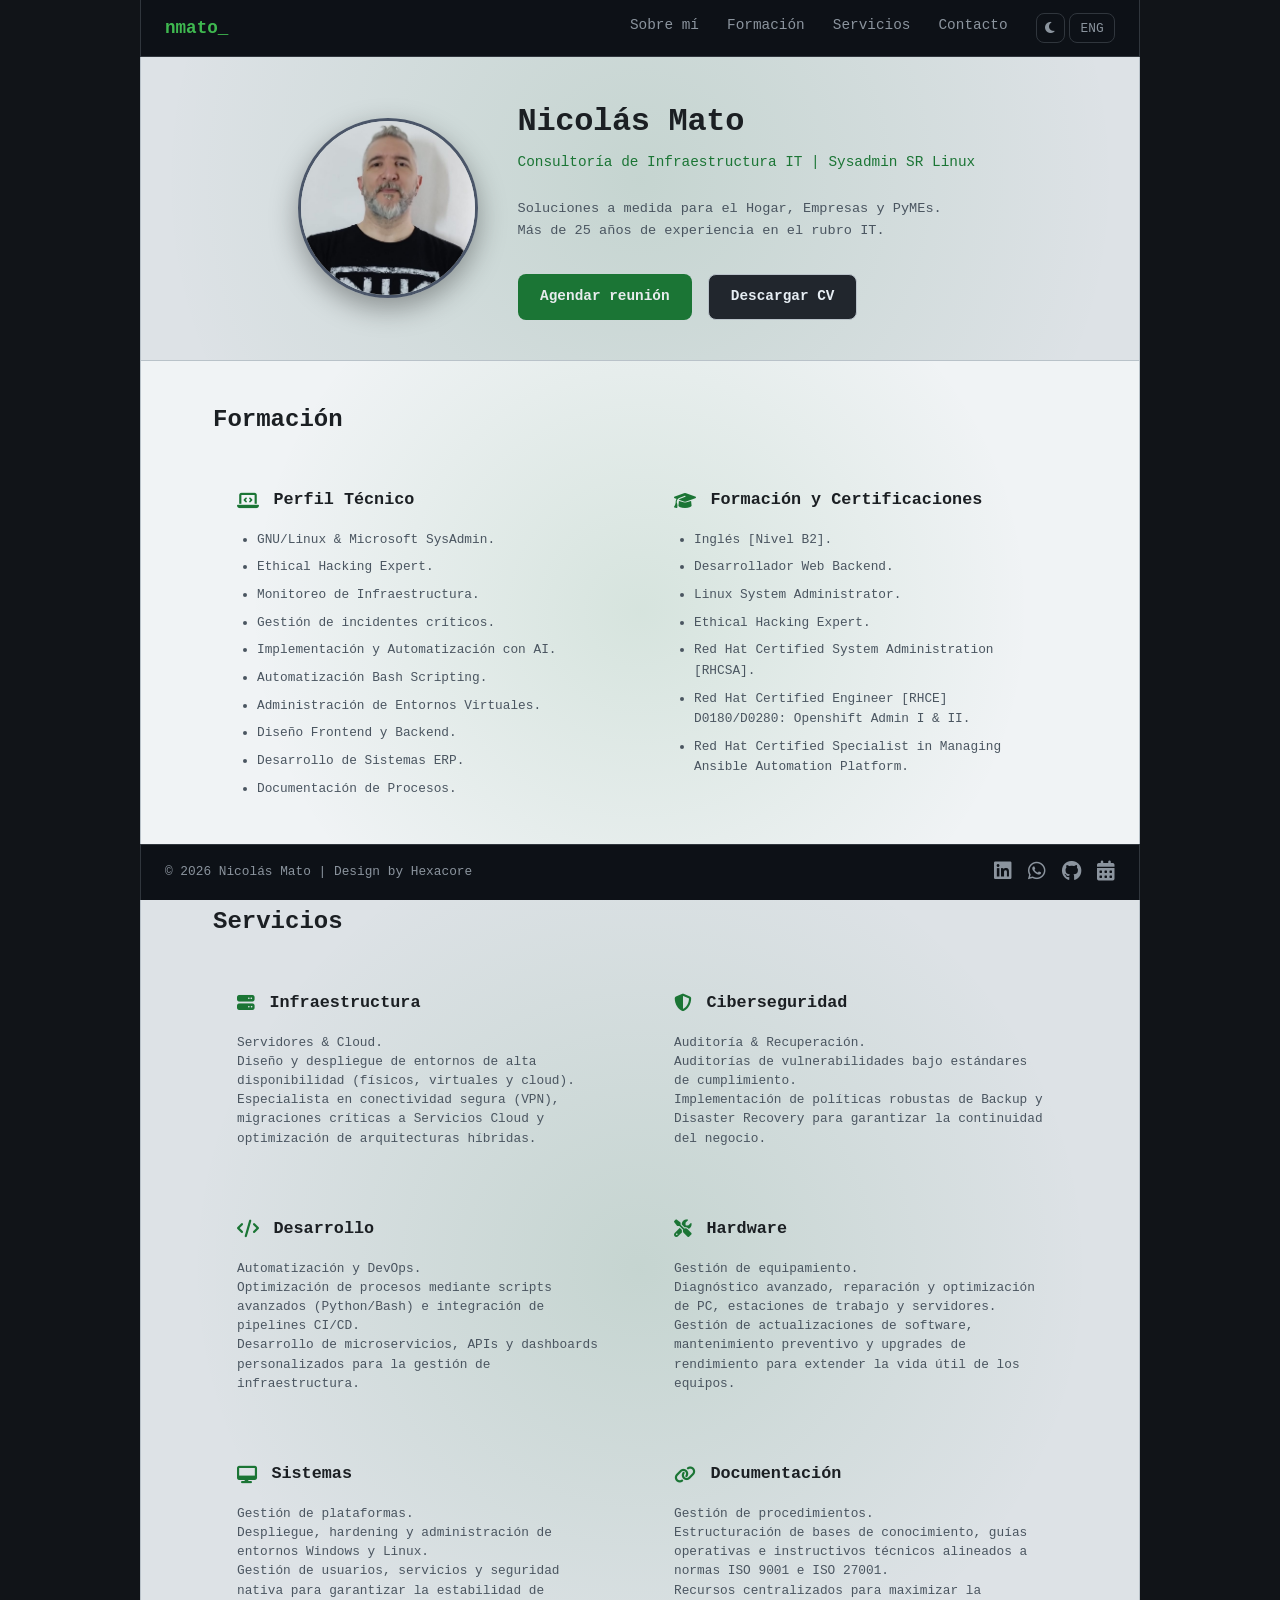
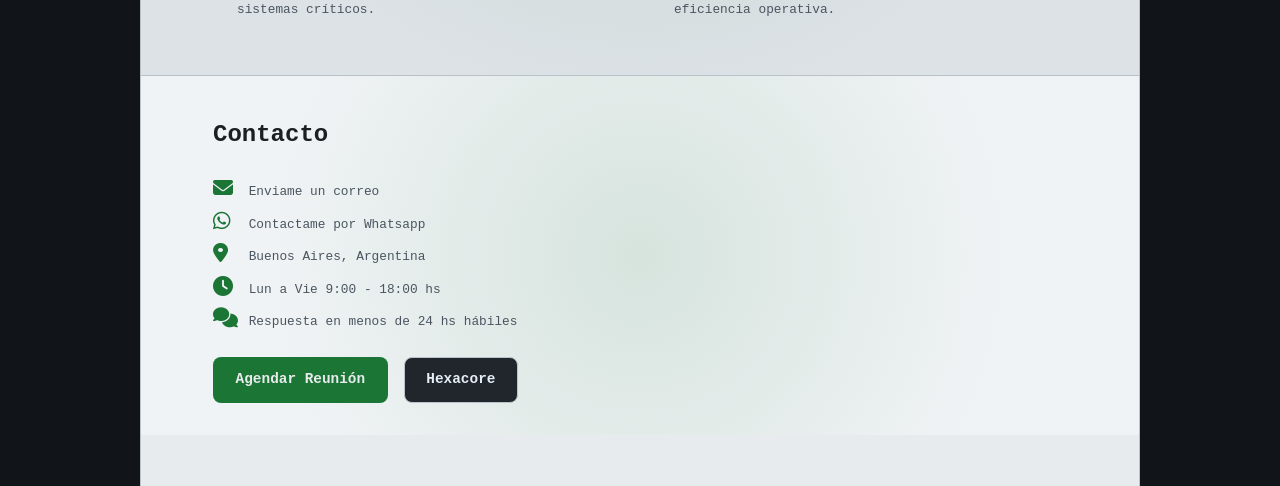
<file: index.html>
<!DOCTYPE html>
<html lang="es">

<head>
    <meta charset="UTF-8">
    <meta name="viewport" content="width=device-width, initial-scale=1.0">
    <meta http-equiv="Content-Security-Policy"
        content="default-src 'self'; base-uri 'self'; img-src 'self' data: https:; object-src 'none'; script-src 'self'; style-src 'self' https://fonts.googleapis.com https://cdnjs.cloudflare.com; font-src https://fonts.gstatic.com https://cdnjs.cloudflare.com data:; connect-src 'self'; form-action 'self'; upgrade-insecure-requests">
    <meta name="description" content="Consultoría de infraestructura IT y ciberseguridad para empresas. Especialista en GNU/Linux, Microsoft SysAdmin, monitoreo, automatización y continuidad operativa.">
    <meta name="author" content="Nicolás Mato">
    <meta name="robots" content="index, follow, max-image-preview:large, max-snippet:-1, max-video-preview:-1">
    <meta name="theme-color" content="#0f172a">
    <meta name="language" content="es-AR">
    <meta property="og:type" content="website">
    <meta property="og:site_name" content="Nicolás Mato | Infraestructura IT">
    <meta property="og:title" content="Nicolás Mato | Consultoría de Infraestructura IT y Ciberseguridad">
    <meta property="og:description" content="Consultoría especializada en infraestructura IT, GNU/Linux, Microsoft SysAdmin, monitoreo, automatización y continuidad operativa para empresas.">
    <meta property="og:url" content="https://nicolasmato.com.ar/">
    <meta property="og:image" content="https://nicolasmato.com.ar/img/og-card.png">
    <meta property="og:image:type" content="image/png">
    <meta property="og:image:width" content="1200">
    <meta property="og:image:height" content="1200">
    <meta property="og:image:alt" content="Nicolás Mato - Consultoría de infraestructura IT">
    <meta property="og:locale" content="es_AR">
    <meta name="twitter:card" content="summary_large_image">
    <meta name="twitter:title" content="Nicolás Mato | Consultoría de Infraestructura IT">
    <meta name="twitter:description" content="Infraestructura IT, ciberseguridad, automatización, monitoreo y continuidad operativa para empresas.">
    <meta name="twitter:image" content="https://nicolasmato.com.ar/img/og-card.png">
    <meta name="twitter:image:alt" content="Nicolás Mato - Infraestructura IT">
    <title>Nicolás Mato | Consultoría de Infraestructura IT y Ciberseguridad</title>
    <link rel="canonical" href="https://nicolasmato.com.ar/">
    <link rel="icon" href="img/alien.png" type="image/png" title="Nicolás Mato | Consultoría de Infraestructura IT y Ciberseguridad">
    <link rel="preconnect" href="https://fonts.googleapis.com">
    <link rel="preconnect" href="https://fonts.gstatic.com" crossorigin>
    <link
        href="https://fonts.googleapis.com/css2?family=JetBrains+Mono:wght@400;500;600&family=Plus+Jakarta+Sans:wght@400;500;600;700&display=swap"
        rel="stylesheet">
    <link rel="stylesheet" href="https://cdnjs.cloudflare.com/ajax/libs/font-awesome/6.5.1/css/all.min.css"
        crossorigin="anonymous" integrity="sha384-t1nt8BQoYMLFN5p42tRAtuAAFQaCQODekUVeKKZrEnEyp4H2R0RHFz0KWpmj7i8g">
    <link rel="stylesheet" href="css/styles.css">
</head>

<body>
    <header class="header">
        <nav class="nav container">
            <a href="#" class="logo">nmato<span class="logo-cursor">_</span></a>
            <ul class="nav-links" id="main-menu">
                <li><a href="#sobre-mi" data-i18n="nav.about">Sobre mí</a></li>
                <li><a href="#skills" data-i18n="nav.skills">Formación</a></li>
                <li><a href="#services" data-i18n="nav.services">Servicios</a></li>
                <li><a href="#contacto" data-i18n="nav.contact">Contacto</a></li>
                <li class="nav-btn-group">
                    <button type="button" id="theme-switch" class="theme-btn" aria-label="Cambiar tema"><i class="fa-solid fa-sun"></i></button>
                    <button type="button" id="lang-switch" class="lang-btn" aria-label="Cambiar idioma a inglés">ENG</button>
                </li>
            </ul>
            <button type="button" class="nav-toggle" aria-label="Abrir menú" aria-expanded="false"
                aria-controls="main-menu">
                <span></span><span></span><span></span>
            </button>
        </nav>
    </header>

    <main>
        <section id="sobre-mi" class="hero">
            <div class="hero-bg" aria-hidden="true"></div>
            <div class="container hero-inner">
                <div class="hero-flex">
                    <div class="hero-avatar">
                        <img src="img/nmato.jpg" alt="Nicolas Mato" width="180" height="180">
                    </div>
                    <div class="hero-content">
                        <h1 class="hero-title">Nicolás Mato</h1>
                        <p class="hero-tagline" data-i18n="hero.tagline">Consultoría de Infraestructura IT | Ingeniero
                            SR
                            Unix/Linux</p>
                        <p class="hero-desc"><span data-i18n="hero.desc.line2"></span><br><span
                                data-i18n="hero.desc.line3.prefix"></span><span id="years-exp"></span><span
                                data-i18n="hero.desc.line3.suffix"></span></p>
                        <div class="hero-cta">
                            <a href="https://calendly.com/nmato/new-meeting" class="btn btn-primary" target="_blank"
                                rel="noopener noreferrer" data-i18n="hero.cta.meeting">Agendar reunión</a>
                            <a id="cv-download" href="cv/cv_spa.pdf" class="btn btn-secondary" download data-i18n="hero.cta.cv">Descargar
                                CV</a>
                        </div>
                    </div>
                </div>
            </div>
        </section>

        <section id="skills" class="section skills">
            <div class="container">
                <h2 class="section-title" data-i18n="nav.skills">Formación</h2>
                <div class="cards">
                    <div class="card">
                        <div class="card-header">
                            <h3><i class="card-icon fa-solid fa-laptop-code" aria-hidden="true"></i> <span data-i18n="skills.title">Perfil
                                    Técnico</span></h3>
                        </div>
                        <div class="card-body">
                            <ul class="skills-list" data-lang-block="es">
                                <li>GNU/Linux & Microsoft SysAdmin.</li>
                                <li>Ethical Hacking Expert.</li>
                                <li>Monitoreo de Infraestructura.</li>
                                <li>Gestión de incidentes críticos.</li>
                                <li>Implementación y Automatización con AI.</li>
                                <li>Automatización Bash Scripting.</li>
                                <li>Administración de Entornos Virtuales.</li>
                                <li>Diseño Frontend y Backend.</li>
                                <li>Desarrollo de Sistemas ERP.</li>
                                <li>Documentación de Procesos.</li>
                            </ul>
                            <ul class="skills-list hidden" data-lang-block="en">
                                <li>GNU/Linux & Microsoft SysAdmin.</li>
                                <li>Ethical Hacking Expert.</li>
                                <li>Infrastructure Monitoring.</li>
                                <li>Critical Incident Management.</li>
                                <li>AI Implementation and Automation.</li>
                                <li>Bash Scripting Automation.</li>
                                <li>Virtual Environment Administration.</li>
                                <li>Frontend and Backend Design.</li>
                                <li>ERP Systems Development.</li>
                                <li>Process Documentation.</li>
                            </ul>
                        </div>
                    </div>
                    <div class="card">
                        <div class="card-header">
                            <h3><i class="card-icon fa-solid fa-graduation-cap" aria-hidden="true"></i> <span
                                    data-i18n="education.title">Formación y Certificaciones</span></h3>
                        </div>
                        <div class="card-body">
                            <ul class="skills-list" data-lang-block="es">
                                <li>Inglés [Nivel B2].</li>
                                <li>Desarrollador Web Backend.</li>
                                <li>Linux System Administrator.</li>
                                <li>Ethical Hacking Expert.</li>
                                <li>Red Hat Certified System Administration [RHCSA].</li>
                                <li>Red Hat Certified Engineer [RHCE] D0180/D0280: Openshift Admin I & II.</li>
                                <li>Red Hat Certified Specialist in Managing Ansible Automation Platform.
                                </li>
                            </ul>
                            <ul class="skills-list hidden" data-lang-block="en">
                                <li>English [B2 Level].</li>
                                <li>Backend Web Developer.</li>
                                <li>Linux System Administrator.</li>
                                <li>Ethical Hacking Expert.</li>
                                <li>Red Hat Certified System Administration [RHCSA].</li>
                                <li>Red Hat Certified Engineer [RHCE] D0180/D0280: Openshift Admin I & II.</li>
                                <li>Red Hat Certified Specialist in Managing Ansible Automation Platform.
                                </li>
                            </ul>
                        </div>
                    </div>
                </div>
            </div>
        </section>

        <section id="services" class="section services">
            <div class="container">
                <h2 class="section-title" data-i18n="services.title">Servicios</h2>
                <div class="cards">
                    <div class="card">
                        <div class="card-header">
                            <h3><i class="card-icon fa-solid fa-server" aria-hidden="true"></i> <span
                                    data-i18n="services.infrastructure.title">Infraestructura</span></h3>
                        </div>

                        <div class="card-body">
                            <p data-i18n="services.infrastructure.detail">Diseño y despliegue de entornos de alta
                                disponibilidad (físicos, virtuales y cloud). Especialista en conectividad segura (VPN),
                                migraciones críticas a Servicios Cloud y optimización de arquitecturas híbridas.</p>
                        </div>
                    </div>
                    <div class="card">
                        <div class="card-header">
                            <h3><i class="card-icon fa-solid fa-shield-halved" aria-hidden="true"></i> <span
                                    data-i18n="services.security.title">Ciberseguridad</span></h3>
                        </div>

                        <div class="card-body">
                            <p data-i18n="services.security.detail">Auditoría de vulnerabilidades bajo estándares de
                                cumplimiento. Implementación de políticas robustas de Backup y Disaster Recovery para
                                garantizar la continuidad del negocio.</p>
                        </div>
                    </div>
                    <div class="card">
                        <div class="card-header">
                            <h3><i class="card-icon fa-solid fa-code" aria-hidden="true"></i> <span
                                    data-i18n="services.development.title">Desarrollo</span></h3>
                        </div>

                        <div class="card-body">
                            <p data-i18n="services.development.detail">Optimización de procesos mediante scripts
                                avanzados (Python/Bash) e integración de pipelines CI/CD. Desarrollo de microservicios,
                                APIs y dashboards personalizados para la gestión de infraestructura.</p>
                        </div>
                    </div>
                    <div class="card">
                        <div class="card-header">
                            <h3><i class="card-icon fa-solid fa-screwdriver-wrench" aria-hidden="true"></i> <span
                                    data-i18n="services.hardware.title">Hardware &amp; Software</span></h3>
                        </div>

                        <div class="card-body">
                            <p data-i18n="services.hardware.detail">Diagnóstico avanzado, reparación y optimización de
                                estaciones de trabajo y servidores. Gestión de actualizaciones de software,
                                mantenimiento preventivo y upgrades de rendimiento para extender la vida útil de los
                                activos.</p>
                        </div>
                    </div>
                    <div class="card">
                        <div class="card-header">
                            <h3><i class="card-icon fa-solid fa-desktop" aria-hidden="true"></i> <span
                                    data-i18n="services.os.title">Sistemas Operativos</span></h3>
                        </div>

                        <div class="card-body">
                            <p data-i18n="services.os.detail">Despliegue, hardening y administración de entornos Windows
                                y Linux. Gestión de usuarios, servicios y seguridad nativa para garantizar la
                                estabilidad de sistemas críticos.</p>
                        </div>
                    </div>
                    <div class="card">
                        <div class="card-header">
                            <h3><i class="card-icon fa-solid fa-link" aria-hidden="true"></i> <span
                                    data-i18n="services.documentation.title">Documentación</span></h3>
                        </div>

                        <div class="card-body">
                            <p data-i18n="services.documentation.detail">Estructuración de bases de conocimiento, guías
                                operativas e instructivos técnicos alineados a normas ISO 9001 e ISO 27001. Recursos
                                centralizados para maximizar la eficiencia operativa.</p>
                        </div>
                    </div>
                </div>
            </div>
        </section>

        <section id="contacto" class="section contact">
            <div class="container">
                <h2 class="section-title" data-i18n="contact.title">Contacto</h2>
                <div class="contact-info">
                    <p class="contact-item"><i class="fa-solid fa-envelope" aria-hidden="true"></i> <a id="contact-email"
                            class="contact-email-link" href="#" rel="nofollow" data-i18n="contact.emailLink">Enviame un
                            correo</a></p>
                    <p class="contact-item"><i class="fa-brands fa-whatsapp" aria-hidden="true"></i> <a
                            href="https://api.whatsapp.com/send?phone=5491123923138" target="_blank"
                            rel="noopener noreferrer" data-i18n="contact.whatsappLink">Contactame por Whatsapp</a></p>
                    <p class="contact-item"><i class="fa-solid fa-location-dot" aria-hidden="true"></i> <span
                            data-i18n="contact.location">Buenos Aires, Argentina</span></p>
                    <p class="contact-item"><i class="fa-solid fa-clock" aria-hidden="true"></i> <span data-i18n="contact.hours">Lun a Vie
                            9:00 - 18:00 hs</span></p>
                    <p class="contact-item"><i class="fa-solid fa-comments" aria-hidden="true"></i> <span
                            data-i18n="contact.responseTime">Respuesta en menos de 24 hs hábiles</span></p>

                </div>
                <div class="contact-actions">
                    <a href="https://calendly.com/nmato/new-meeting" class="btn btn-primary" target="_blank"
                        rel="noopener noreferrer" data-i18n="contact.meeting">Agendar Reunión</a>
                    <a href="https://hexacore.com.ar" class="btn btn-outline" target="_blank"
                        rel="noopener noreferrer">Hexacore</a>
                </div>
            </div>
        </section>

    </main>

    <footer class="footer">
        <div class="container footer-inner">
            <p class="footer-text">© 2026 Nicolás Mato | Design by <a href="https://hexacore.com.ar" target="_blank"
                    rel="noopener noreferrer">Hexacore</a></p>
            <div class="footer-social">
                <a href="https://linkedin.com/in/nmato" target="_blank" rel="noopener noreferrer" aria-label="LinkedIn"><i
                        class="fa-brands fa-linkedin" aria-hidden="true"></i></a>
                <a href="https://api.whatsapp.com/send?phone=5491123923138" target="_blank" rel="noopener noreferrer"
                    aria-label="WhatsApp"><i class="fa-brands fa-whatsapp" aria-hidden="true"></i></a>
                <a href="https://github.com/nmatossh" target="_blank" rel="noopener noreferrer" aria-label="GitHub"><i
                        class="fa-brands fa-github" aria-hidden="true"></i></a>
                <a href="https://calendly.com/nmato/new-meeting" target="_blank" rel="noopener noreferrer" aria-label="Calendly"><i
                        class="fa-solid fa-calendar-days" aria-hidden="true"></i></a>
            </div>
        </div>
    </footer>

    <script src="js/scripts.js"></script>
</body>

</html>
</file>
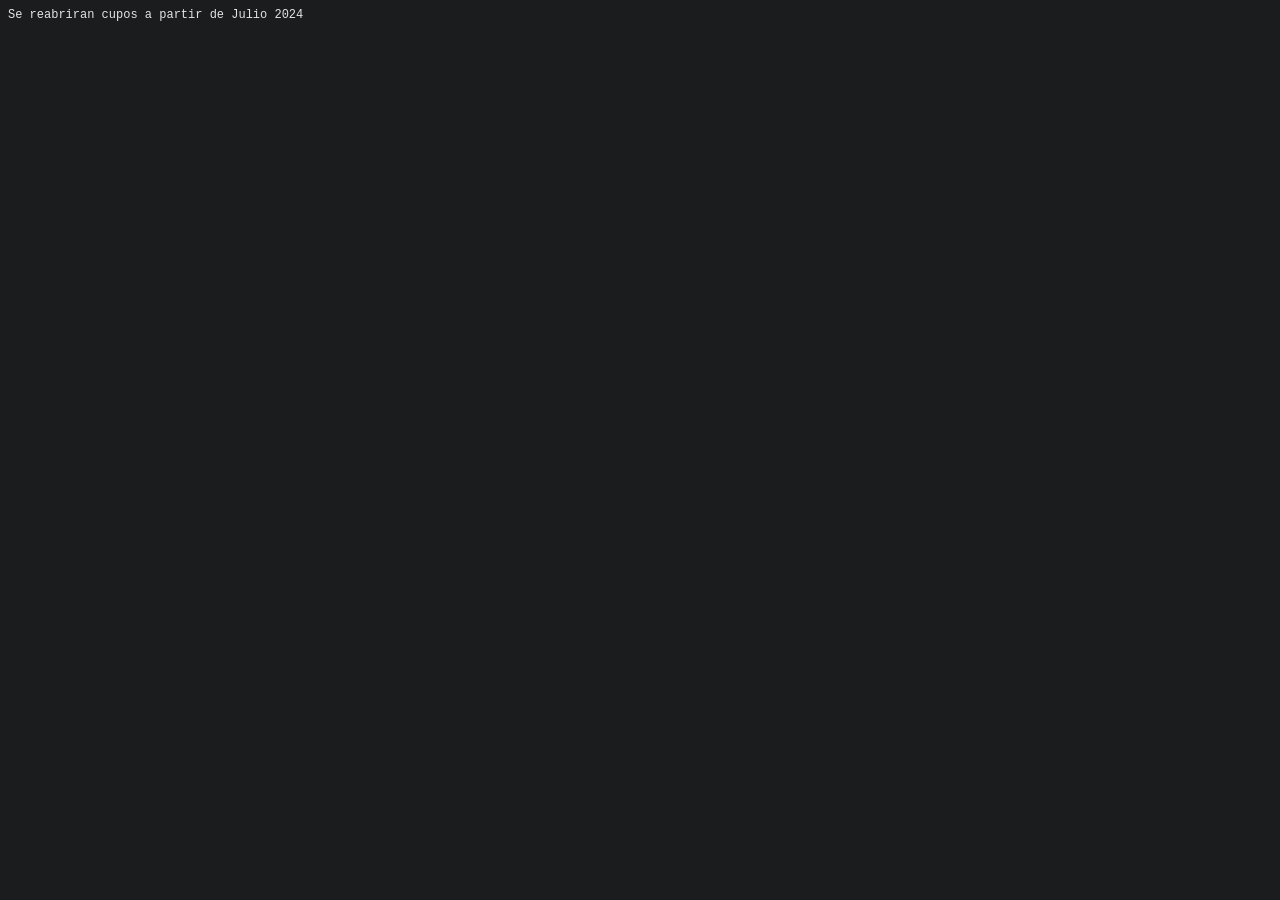
<file: consult.html>
<!DOCTYPE html>
<html lang="es">
<head>
<title>[nmato@consultancy]</title>
<meta http-equiv="Content-Type" content="text/html; charset=utf-8">
<style type="text/css">
body, td, th {
font-size: 12px;
font-family: Consolas, "Andale Mono", "Lucida Console", "Lucida Sans Typewriter", Monaco, "Courier New", monospace;
font-style: normal;
font-weight: normal;
color: #E4E4E4;
}
body {
background-color: #1B1C1D;
}
a:link, a:visited, a:active {
color: #6086E0;
}
a:hover {
color: #1D16AA;
}
</style>
</head>
<body>    
Se reabriran cupos a partir de Julio 2024
</body>
</html>
</file>
<file: css/styles.css>
:root {
    --bg: #0d1117;
    --bg-elevated: #161b22;
    --bg-card: #21262d;
    --border: #30363d;
    --text: #e6edf3;
    --text-muted: #8b949e;
    --accent: #3fb950;
    --accent-hover: #56d364;
    --accent-dim: rgba(63, 185, 80, 0.1);
    --radius: 8px;
    --radius-lg: 12px;
    --font-sans: 'Plus Jakarta Sans', system-ui, sans-serif;
    --font-mono: 'JetBrains Mono', ui-monospace, monospace;
    --transition: 0.2s ease;
    --section-pad-top: 2.5rem;
    --section-pad-bottom: 2rem;
    --html-bg: #111418;
    --header-bg: rgba(13, 17, 23, 0.85);
    --shadow: rgba(0, 0, 0, 0.3);
    --section-bg: var(--bg);
    --avatar-border: #30363d;
    --btn-secondary-bg: #dce1e4;
    --btn-secondary-hover-bg: #f0f3f5;
    --btn-secondary-text: #1b1f23;
}

[data-theme="light"] {
    --bg: #e8ebed;
    --bg-elevated: #f0f3f5;
    --bg-card: #dce1e4;
    --border: #b9c2c9;
    --text: #1b1f23;
    --text-muted: #4a5560;
    --accent: #1b7535;
    --accent-hover: #145a27;
    --accent-dim: rgba(27, 117, 53, 0.12);
    --html-bg: #111418;
    --header-bg: rgba(232, 235, 237, 0.85);
    --shadow: rgba(0, 0, 0, 0.06);
    --section-bg: #dde2e6;
    --avatar-border: #4a5568;
    --btn-secondary-bg: #21262d;
    --btn-secondary-hover-bg: #161b22;
    --btn-secondary-text: #e6edf3;
}

*,
*::before,
*::after {
    box-sizing: border-box;
}

html {
    scroll-behavior: smooth;
    background-color: var(--html-bg);
    transition: background-color 0.3s ease;
}

body {
    margin: 0 auto;
    max-width: 1000px;
    min-height: 100vh;
    position: relative;
    font-family: var(--font-mono);
    font-size: 1rem;
    line-height: 1.6;
    color: var(--text);
    background: var(--bg);
    -webkit-font-smoothing: antialiased;
    border-left: 1px solid var(--border);
    border-right: 1px solid var(--border);
    padding-bottom: 3.5rem;
    transition: background var(--transition), color var(--transition), border-color var(--transition);
}

a {
    color: var(--accent);
    text-decoration: none;
    transition: color var(--transition);
}

a:hover {
    color: var(--accent-hover);
}

.container {
    width: 100%;
    max-width: 1000px;
    margin: 0 auto;
    padding: 0 1.5rem;
}

.header,
.footer {
    --bg: #0d1117;
    --bg-elevated: #161b22;
    --bg-card: #21262d;
    --border: #30363d;
    --text: #e6edf3;
    --text-muted: #8b949e;
    --accent: #3fb950;
    --accent-hover: #56d364;
    --accent-dim: rgba(63, 185, 80, 0.1);
    --header-bg: rgba(13, 17, 23, 0.85);
    --shadow: rgba(0, 0, 0, 0.3);
}

.header {
    position: fixed;
    top: 0;
    left: 0;
    right: 0;
    max-width: 1000px;
    margin: 0 auto;
    z-index: 100;
    background: #0d1117;
    backdrop-filter: blur(12px);
    border-bottom: 1px solid var(--border);
    border-left: 1px solid var(--border);
    border-right: 1px solid var(--border);
    transition: background var(--transition), border-color var(--transition);
}

.nav {
    position: relative;
    display: flex;
    align-items: center;
    justify-content: space-between;
    height: 3.5rem;
}

.logo {
    font-family: var(--font-mono);
    font-weight: 600;
    font-size: 1.1rem;
    color: var(--accent);
}

.logo:hover {
    color: var(--accent-hover);
}

.logo-cursor {
    display: inline-block;
    color: inherit;
    animation: blink 0.8s step-end infinite;
}

@keyframes blink {

    0%,
    50% {
        opacity: 1;
    }

    51%,
    100% {
        opacity: 0;
    }
}

.nav-links {
    display: flex;
    gap: 1.75rem;
    list-style: none;
    margin: 0;
    padding: 0;
}

.nav-links a {
    color: var(--text-muted);
    font-size: 0.9rem;
    font-weight: 500;
}

.nav-links a:hover {
    color: var(--text);
}

.nav-btn-group {
    display: flex;
    align-items: center;
    gap: 4px;
}

.lang-btn,
.theme-btn {
    display: inline-flex;
    align-items: center;
    justify-content: center;
    background: none;
    border: 1px solid var(--border);
    color: var(--text-muted);
    font-family: var(--font-mono);
    font-size: 0.8rem;
    height: 1.85rem;
    border-radius: var(--radius);
    cursor: pointer;
    transition: color var(--transition), border-color var(--transition), transform var(--transition);
    box-sizing: border-box;
}

.lang-btn {
    padding: 0 0.65rem;
}

.theme-btn {
    width: 1.85rem;
    padding: 0;
}

.lang-btn:hover,
.theme-btn:hover {
    color: var(--accent);
    border-color: var(--accent);
}

.theme-btn:hover {
    transform: scale(1.08);
}

.theme-btn i {
    transition: transform var(--transition);
}

.theme-btn:hover i {
    transform: rotate(15deg);
}

.nav-toggle {
    display: none;
    flex-direction: column;
    gap: 5px;
    padding: 8px;
    background: none;
    border: none;
    cursor: pointer;
    color: var(--text);
}

.nav-toggle span {
    width: 22px;
    height: 2px;
    background: currentColor;
    border-radius: 1px;
}

.hero {
    position: relative;
    min-height: auto;
    scroll-margin-top: 4rem;
    display: flex;
    align-items: center;
    justify-content: center;
    padding: 6rem 0 var(--section-pad-top);
    overflow: hidden;
}

.hero-bg {
    position: absolute;
    inset: 0;
    background:
        radial-gradient(circle at center, var(--accent-dim) 0%, transparent 90%),
        var(--section-bg);
    pointer-events: none;
}

.hero-inner {
    position: relative;
    text-align: left;
}

.hero-flex {
    display: flex;
    gap: 2.5rem;
    align-items: center;
    justify-content: center;
}

.hero-avatar {
    flex: 0 0 180px;
    width: 180px;
    height: 180px;
    margin: 0;
    border-radius: 50%;
    overflow: hidden;
    border: 3px solid var(--avatar-border);
    box-shadow: 0 10px 28px rgba(0, 0, 0, 0.35);
    transition: border-color var(--transition);
}

.hero-avatar img {
    width: 100%;
    height: 100%;
    object-fit: cover;
    object-position: center 0%;
}

.hero-content {
    flex: 0 1 465px;
    min-width: 0;
}

.hero-title {
    font-size: 2rem;
    font-weight: 700;
    margin: 0 0 0.25rem;
    letter-spacing: -0.01em;
}

.hero-tagline {
    font-family: var(--font-mono);
    font-size: 0.9rem;
    color: var(--accent);
    margin: 0 0 1.5rem;
}

.hero-desc {
    color: var(--text-muted);
    max-width: none;
    margin: 0 0 2rem;
    font-size: 0.85rem;
    line-height: 1.6;
}

.hero-cta {
    display: flex;
    flex-wrap: wrap;
    gap: 1rem;
    justify-content: flex-start;
    margin-bottom: 0;
}

.btn {
    display: inline-flex;
    align-items: center;
    justify-content: center;
    padding: 0.65rem 1.35rem;
    font-family: var(--font-mono);
    font-size: 0.9rem;
    font-weight: 600;
    border-radius: var(--radius);
    transition: background var(--transition), color var(--transition), border-color var(--transition);
    cursor: pointer;
    border: 1px solid transparent;
}

.btn-primary {
    background: var(--accent);
    color: var(--bg);
}

.btn-primary:hover {
    background: var(--accent-hover);
    color: var(--bg);
}

.btn-secondary {
    background: var(--bg-card);
    background: var(--btn-secondary-bg);
    color: var(--btn-secondary-text);
    border-color: var(--border);
}

.btn-secondary:hover {
    background: var(--btn-secondary-hover-bg);
    border-color: var(--accent);
    color: var(--accent);
}

.btn-outline {
    background: var(--btn-secondary-bg);
    color: var(--btn-secondary-text);
    border-color: var(--border);
}

.btn-outline:hover {
    background: var(--btn-secondary-hover-bg);
    border-color: var(--accent);
    color: var(--accent);
}

.section {
    position: relative;
    overflow: hidden;
    padding: var(--section-pad-top) 3rem var(--section-pad-bottom);
    scroll-margin-top: 4rem;
}

.section::before {
    content: "";
    position: absolute;
    inset: 0;
    background: radial-gradient(circle at center, var(--accent-dim) 0%, transparent 70%);
    pointer-events: none;
    z-index: 0;
}

.section > .container {
    position: relative;
    z-index: 1;
}

.hero+.section,
.section+.section {
    border-top: 1px solid var(--border);
}


.skills .section-title,
.services .section-title,
.contact .section-title {
    font-size: 1.5rem;
    font-weight: 600;
    margin: 0 0 1.5rem;
    color: var(--text);
    text-align: left;
}

.skills {
    background: var(--bg-elevated);
}

.skills-grid {
    display: grid;
    grid-template-columns: repeat(auto-fit, minmax(300px, 1fr));
    gap: 2rem;
}

.skills-list {
    list-style: disc;
    margin: 0;
    padding-left: 1.25rem;
    display: block;
}

.skills-list li {
    margin: 0.45rem 0;
    color: var(--text-muted);
    font-size: 0.8rem;
}

.services {
    background: var(--section-bg);
}

.contact {
    background: var(--bg-elevated);
}

.cards {
    display: grid;
    grid-template-columns: repeat(auto-fit, minmax(min(100%, 400px), 1fr));
    gap: 1.25rem;
}

.card {
    display: block;
    padding: 1.5rem;
    background: var(--bg-card);
    border: 1px solid var(--border);
    border-radius: var(--radius-lg);
    transition: border-color var(--transition), transform var(--transition);
    color: inherit;
}

#skills .card,
.services .card {
    background: transparent;
    border: none;
}

.card:hover {
    transform: translateY(-2px);
}

.services .card:hover {
    transform: none;
}

.card-header {
    margin: 0;
}

.card-header h3 {
    margin: 0;
}

.card-desc {
    margin: 0.4rem 0 0;
    font-size: 0.9rem;
    color: var(--text-muted);
}

.card-body {
    margin-top: 1rem;
}

.card-body p {
    margin: 0;
    font-size: 0.8rem;
    color: var(--text-muted);
    line-height: 1.5;
}

.card-body .btn {
    margin-top: 1rem;
}

.btn-sm {
    padding: 0.45rem 0.9rem;
    font-size: 0.8rem;
}

.card h3 {
    font-size: 1.05rem;
    font-weight: 600;
    margin: 0 0 0.4rem;
    color: var(--text);
    display: flex;
    align-items: center;
    gap: 0.5rem;
    flex-wrap: wrap;
}

.card-icon {
    font-size: 1.1rem;
    color: var(--accent);
    margin-right: 0.4rem;
}

.card-icon--github {
    color: #fff;
}

.card-icon--gitlab {
    color: #FC6D26;
}

.card-icon-img {
    width: 1.25em;
    height: 1.25em;
    object-fit: contain;
    vertical-align: middle;
}

.card p:not(.card-desc) {
    margin: 0;
    font-size: 0.8rem;
    color: var(--text-muted);
}

.link-grid {
    display: flex;
    flex-wrap: wrap;
    gap: 0.75rem;
}

.link-item {
    padding: 0.5rem 1rem;
    background: var(--bg-card);
    border: 1px solid var(--border);
    border-radius: var(--radius);
    font-family: var(--font-mono);
    font-size: 0.9rem;
    color: var(--text-muted);
    transition: border-color var(--transition), color var(--transition);
}

.link-item:hover {
    border-color: var(--accent);
    color: var(--accent);
}

.contact-text {
    color: var(--text-muted);
    margin: 0 0 1.5rem;
    max-width: 480px;
}

.contact-info {
    margin: 0 0 1.5rem;
}

.contact-item {
    margin: 0.5rem 0;
    font-size: 0.8rem;
    color: var(--text-muted);
}

.contact-item i {
    margin-right: 0.5rem;
    width: 1.25rem;
    font-size: 1.25rem;
    line-height: 1.25rem;
    color: var(--accent);
}

.contact-item a {
    color: inherit;
}

.contact-item a:hover {
    color: var(--accent);
}

.contact-note {
    margin: 1.5rem 0 0;
    padding-top: 1rem;
    border-top: 1px solid var(--border);
    font-size: 0.85rem;
    color: var(--text-muted);
    max-width: 420px;
    display: flex;
    flex-direction: column;
    gap: 0.5rem;
}

@media (min-width: 641px) {
    .contact-note {
        max-width: none;
    }

    .contact-note span {
        white-space: nowrap;
    }
}

.contact-actions {
    display: flex;
    flex-wrap: wrap;
    gap: 1rem;
}


.footer {
    position: fixed;
    bottom: 0;
    left: 0;
    right: 0;
    max-width: 1000px;
    margin: 0 auto;
    z-index: 100;
    background: #0d1117;
    backdrop-filter: blur(12px);
    min-height: 3.5rem;
    border-top: 1px solid var(--border);
    border-left: 1px solid var(--border);
    border-right: 1px solid var(--border);
    display: flex;
    align-items: center;
    transition: background var(--transition), border-color var(--transition);
}

.footer-inner {
    display: flex;
    justify-content: space-between;
    align-items: center;
    flex-wrap: wrap;
    gap: 1rem;
}

.footer-text {
    margin: 0;
    font-size: 0.8rem;
    color: var(--text-muted);
}

.footer-social {
    display: flex;
    gap: 1rem;
    align-items: center;
}

.footer-social a {
    color: var(--text-muted);
    font-size: 1.25rem;
    transition: color var(--transition);
}

.footer-social a:hover {
    color: var(--accent);
}

.footer-icon {
    width: 1.25rem;
    height: 1.25rem;
    object-fit: contain;
    vertical-align: middle;
}

.footer a {
    color: var(--text-muted);
}

.footer a:hover {
    color: var(--accent);
}

.hidden {
    display: none !important;
}

@media (max-width: 640px) {
    .nav-links {
        display: none;
    }

    .nav-toggle {
        display: flex;
    }

    .nav.open .nav-links {
        display: flex;
        position: absolute;
        top: 100%;
        left: 0;
        right: 0;
        flex-direction: column;
        gap: 0;
        padding: 1rem;
        background: var(--bg-elevated);
        border-bottom: 1px solid var(--border);
        box-shadow: 0 8px 24px var(--shadow);
    }

    .nav.open .nav-links li {
        padding: 0.75rem 0;
        border-bottom: 1px solid var(--border);
    }

    .nav.open .nav-links li:last-child {
        border-bottom: none;
    }

    .hero {
        padding-top: 5rem;
    }

    .hero-flex {
        flex-direction: column;
        align-items: center;
        text-align: center;
        gap: 2rem;
    }

    .hero-avatar {
        margin: 0 auto;
    }

    .hero-cta {
        flex-direction: column;
        justify-content: center;
    }

    .btn {
        width: 100%;
    }

    .theme-btn,
    .lang-btn {
        height: 2.75rem;
        min-width: 2.75rem;
    }
}

[data-theme="light"] .card-icon--github {
    color: #24292f;
}
</file>
